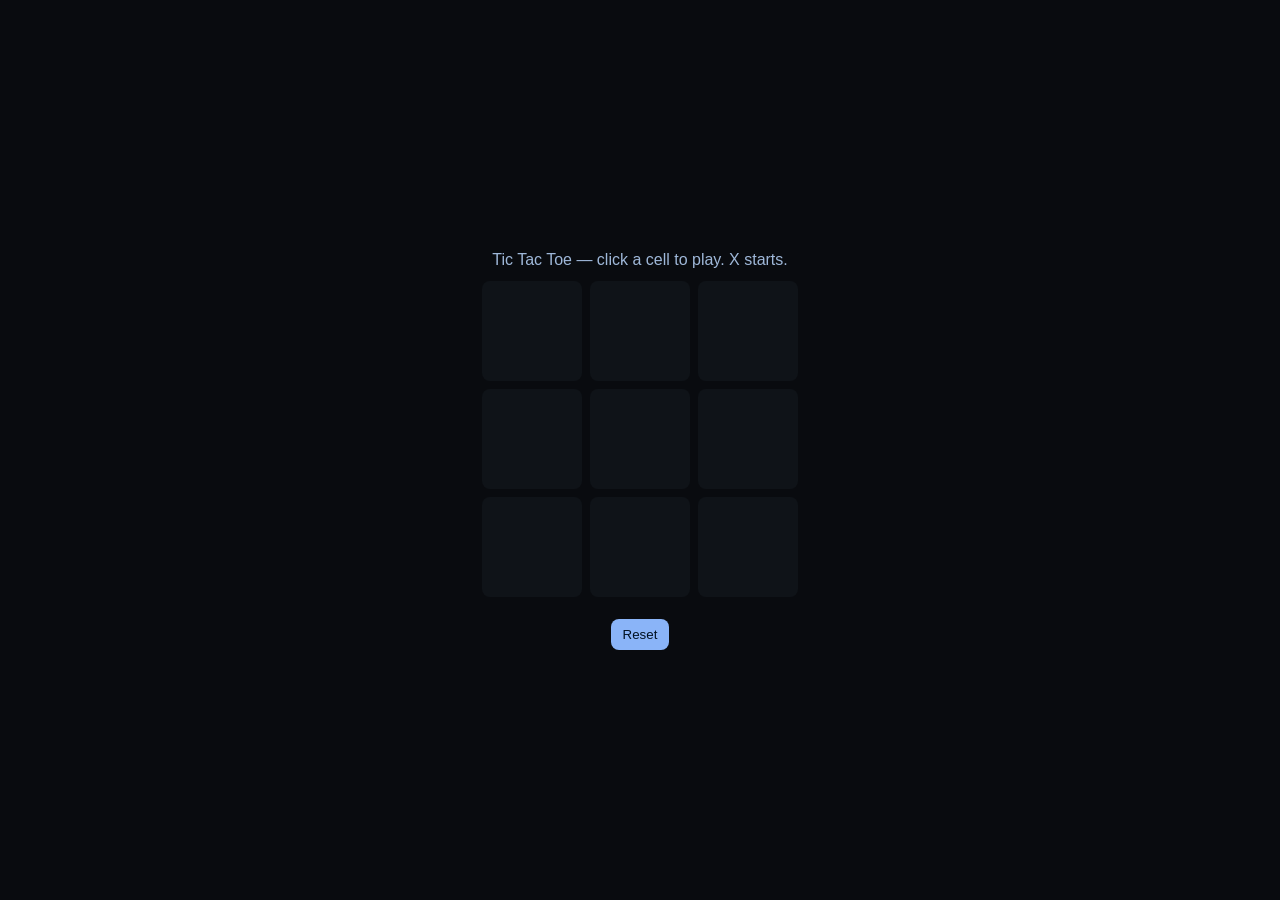
<file: games/tictactoe.html>
<!doctype html>
<html lang="en">
<head>
  <meta charset="utf-8" />
  <meta name="viewport" content="width=device-width,initial-scale=1" />
  <title>Tic Tac Toe</title>
  <style>
    html,body{height:100%;margin:0;background:#090b0f;color:#e8f5ff;font-family:Inter,Arial}
    .wrap{display:flex;flex-direction:column;align-items:center;justify-content:center;height:100%}
    .board{display:grid;grid-template-columns:repeat(3,100px);gap:8px;margin:12px}
    .cell{width:100px;height:100px;background:#0f1318;border-radius:8px;display:flex;align-items:center;justify-content:center;font-size:42px;cursor:pointer}
    .meta{color:#9fb8d9}
    button{margin-top:10px;padding:8px 12px;border-radius:8px;border:none;background:#8ab4f8;color:#021223;cursor:pointer}
  </style>
</head>
<body>
  <div class="wrap">
    <div class="meta">Tic Tac Toe — click a cell to play. X starts.</div>
    <div id="board" class="board"></div>
    <button onclick="reset()">Reset</button>
  </div>

  <script>
    const boardEl = document.getElementById('board');
    let board = Array(9).fill('');
    let turn = 'X';
    const wins = [
      [0,1,2],[3,4,5],[6,7,8],
      [0,3,6],[1,4,7],[2,5,8],
      [0,4,8],[2,4,6]
    ];

    function render(){
      boardEl.innerHTML = '';
      board.forEach((v,i)=>{
        const c = document.createElement('div');
        c.className = 'cell';
        c.textContent = v;
        c.addEventListener('click', ()=> play(i));
        boardEl.appendChild(c);
      });
    }
    function play(i){
      if(board[i] || checkWinner()) return;
      board[i] = turn;
      if(checkWinner()){
        setTimeout(()=>alert(turn + ' wins!'), 50);
      } else if(board.every(Boolean)){
        setTimeout(()=>alert('Draw!'), 50);
      } else {
        turn = turn === 'X' ? 'O' : 'X';
      }
      render();
    }
    function checkWinner(){
      return wins.some(w=>{
        const [a,b,c] = w;
        return board[a] && board[a] === board[b] && board[a] === board[c];
      });
    }
    function reset(){ board = Array(9).fill(''); turn='X'; render(); }
    render();
  </script>
</body>
</html>
</file>
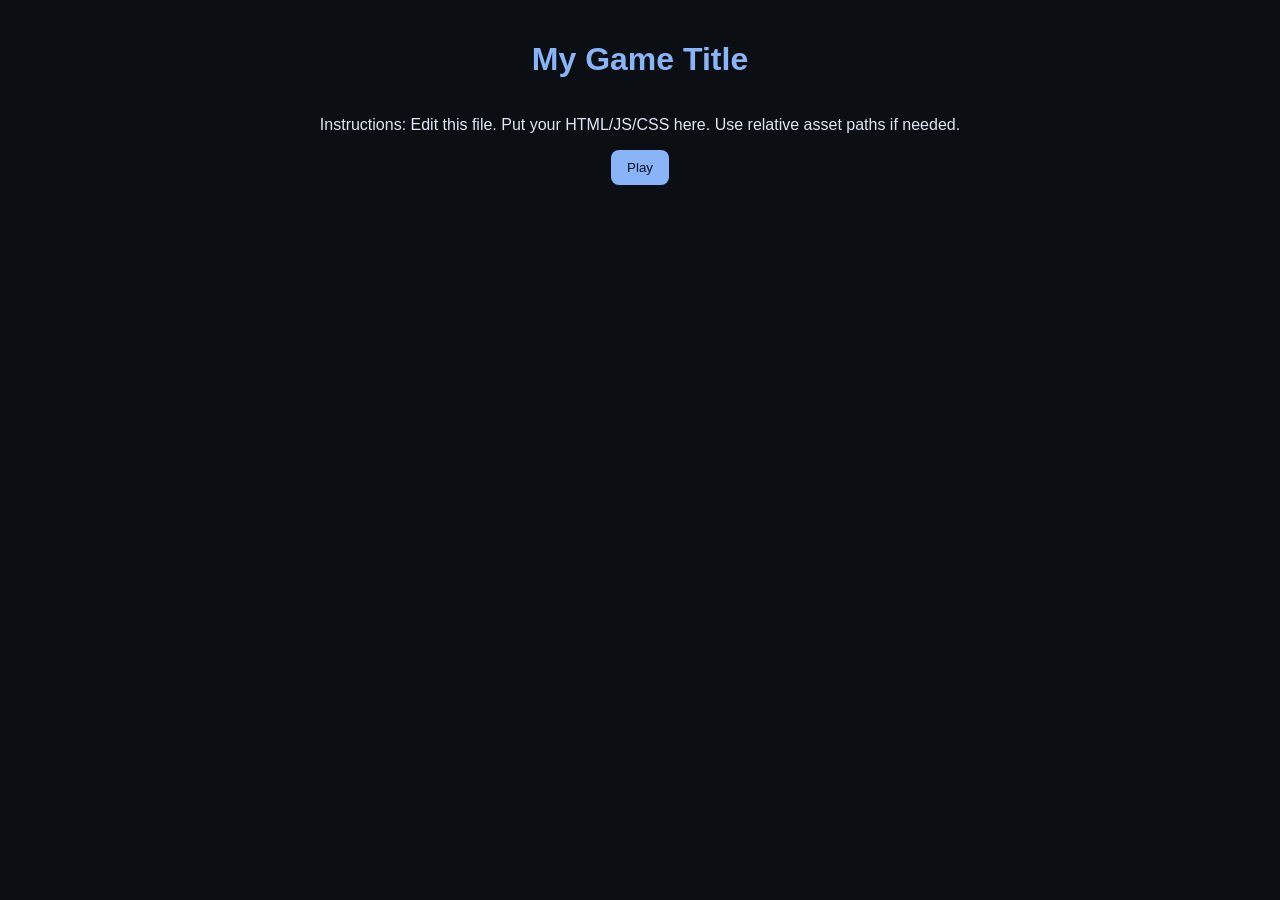
<file: games/games/game-template.html>
<!doctype html>
<html lang="en">
<head>
  <meta charset="utf-8" />
  <meta name="viewport" content="width=device-width,initial-scale=1" />
  <title>My Game Template</title>
  <style>
    /* Simple page-level styles. Replace with your own. */
    html,body{height:100%;margin:0;font-family:Inter,Arial;background:#0b0f14;color:#dfe7f5}
    .wrap{display:flex;flex-direction:column;align-items:center;padding:20px}
    h1{color:#8ab4f8}
    .play{background:#8ab4f8;color:#041027;padding:10px 16px;border-radius:8px;border:none;cursor:pointer}
  </style>
</head>
<body>
  <div class="wrap">
    <h1>My Game Title</h1>
    <p>Instructions: Edit this file. Put your HTML/JS/CSS here. Use relative asset paths if needed.</p>
    <button class="play" onclick="start()">Play</button>

    <div id="game" style="margin-top:14px;max-width:900px;width:100%"></div>
  </div>

  <script>
    // Example: simple placeholder
    function start(){
      document.getElementById('game').innerHTML = '<p style="color:#cfe9ff">Game running — replace with your code.</p>';
    }

    // Helpful tips in this file:
    // - Keep everything self-contained in this file for ease of copying.
    // - If you split assets into subfolders, keep them inside games/ so relative paths work (e.g., images/).
    // - Use window.parent.postMessage(...) if you need to communicate with the parent (hub).
  </script>
</body>
</html>
</file>
